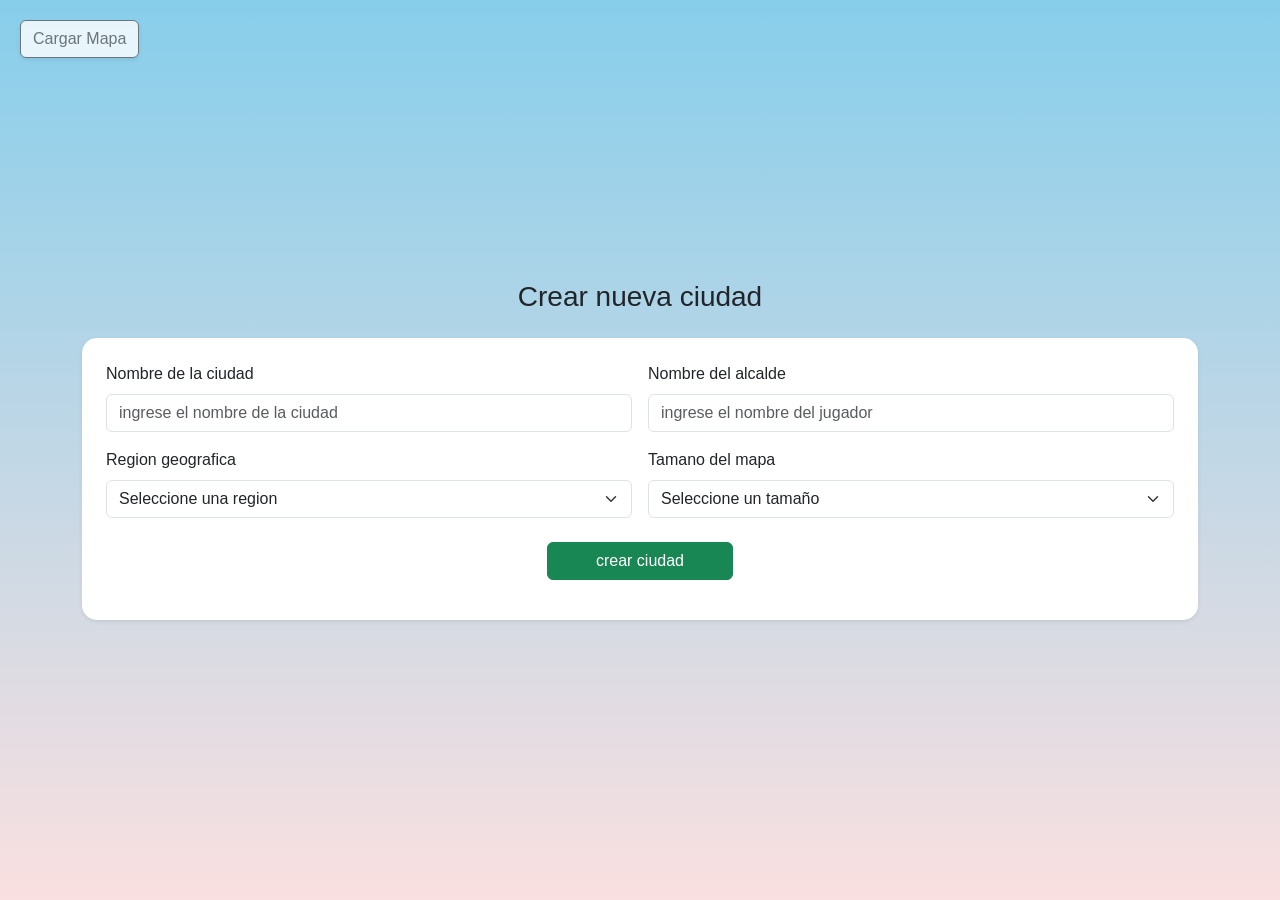
<file: presentacion/vistas/formularioCiudad.html>
<!DOCTYPE html>
<html lang="en">
<head>
    <meta charset="UTF-8">
    <meta name="viewport" content="width=device-width, initial-scale=1.0">
    <title>formulario</title>
    <!-- Bootstrap 5 CDN -->
    <link href="https://cdn.jsdelivr.net/npm/bootstrap@5.3.2/dist/css/bootstrap.min.css" rel="stylesheet">
    <link rel="stylesheet" type="text/css" href="../estilos/formularioCiudad.css">
</head>
<body class="d-flex align-items-center justify-content-center min-vh-100">

    <!-- este es el overlay que oscurece lo demas -->
    <div class="overlay-espera"></div>


    <div class="botonCargar">
        <label for="toLoadFile" class="btn btn-outline-secondary shadow-sm">
            <i class="bi bi-file-earmark-arrow-up"></i> Cargar Mapa
        </label>
        <input type="file" id="toLoadFile" class="d-none" accept=".txt">
    </div>

    <!-- panel inicio -->
    <div id="panel-continuar" class="activo">
            <div class="panel">
                <h3>Partida encontrada</h3>
                <p id="info-ciudad"></p>

                <button id="btnContinuar" class="btn btn-light">Continuar</button>
                <button id="btnNueva" class="btn btn-light">Nueva Ciudad</button>
            </div>
        </div>

    <div class="d-flex flex-column align-items-center w-100">
        <h3 class="mb-4">Crear nueva ciudad</h3>
        <div class="container-md">
            <div class="card shadow-sm">
                <div class="card-body p-4">
                    <form id="formulario">
                        <div class="row g-3 justify-content-center">
                            <div class="col-12 col-md-6 ">
                                <label for="nombreCiudad" class="form-label" >Nombre de la ciudad</label>
                                <input id="nombreCiudad" type="text" class="form-control" placeholder="ingrese el nombre de la ciudad" maxlength="50" required>
                            </div>
                            <div class="col-12 col-md-6">
                                <label for="nombreAlcalde" class="form-label">Nombre del alcalde</label>
                                <input id="nombreAlcalde" type="text" class="form-control" placeholder="ingrese el nombre del jugador" maxlength="50" required>
                            </div>
                            <div class="col-12 col-md-6">
                                <label for="selectRegion" class="form-label">Region geografica</label>
                                <select id="selectRegion" class="form-select" name="region" required>
                                    <option value="" selected disabled>Seleccione una region</option>
                                    <option value="1">Andina</option>
                                    <option value="2">Caribe</option>
                                    <option value="3">Pacifica</option>
                                    <option value="4">Orinoquia</option>
                                    <option value="5">Amazonia</option>
                                </select>
                            </div>
                            <div class="col-12 col-md-6">
                                <label for="selectTamano" class="form-label">Tamano del mapa</label>
                                <select id="selectTamano" class="form-select" name="mapa" required>
                                    <option value="" selected disabled>Seleccione un tamaño</option>
                                    <option value="15">15x15</option>
                                    <option value="16">16x16</option>
                                    <option value="17">17x17</option>
                                    <option value="18">18x18</option>
                                    <option value="19">19x19</option>
                                    <option value="20">20x20</option>
                                    <option value="21">21x21</option>
                                    <option value="22">22x22</option>
                                    <option value="23">23x23</option>
                                    <option value="24">24x24</option>
                                    <option value="25">25x25</option>
                                    <option value="26">26x26</option>
                                    <option value="27">27x27</option>
                                    <option value="28">28x28</option>
                                    <option value="29">29x29</option>
                                    <option value="30">30x30</option>
                                </select>
                            </div>
                        </div>
                        <div class="mt-4 text-center">
                            <button type="submit" class="btn btn-success px-5">crear ciudad</button>
                        </div>
                        <p id="formFeedback" class="text-danger text-center mt-3 mb-0"></p>
                    </form>
                </div>
            </div>
        </div>
    </div>
    <script type="module" src="../../negocio/controladorCiudad.js"></script>
</body>
</html>
</file>
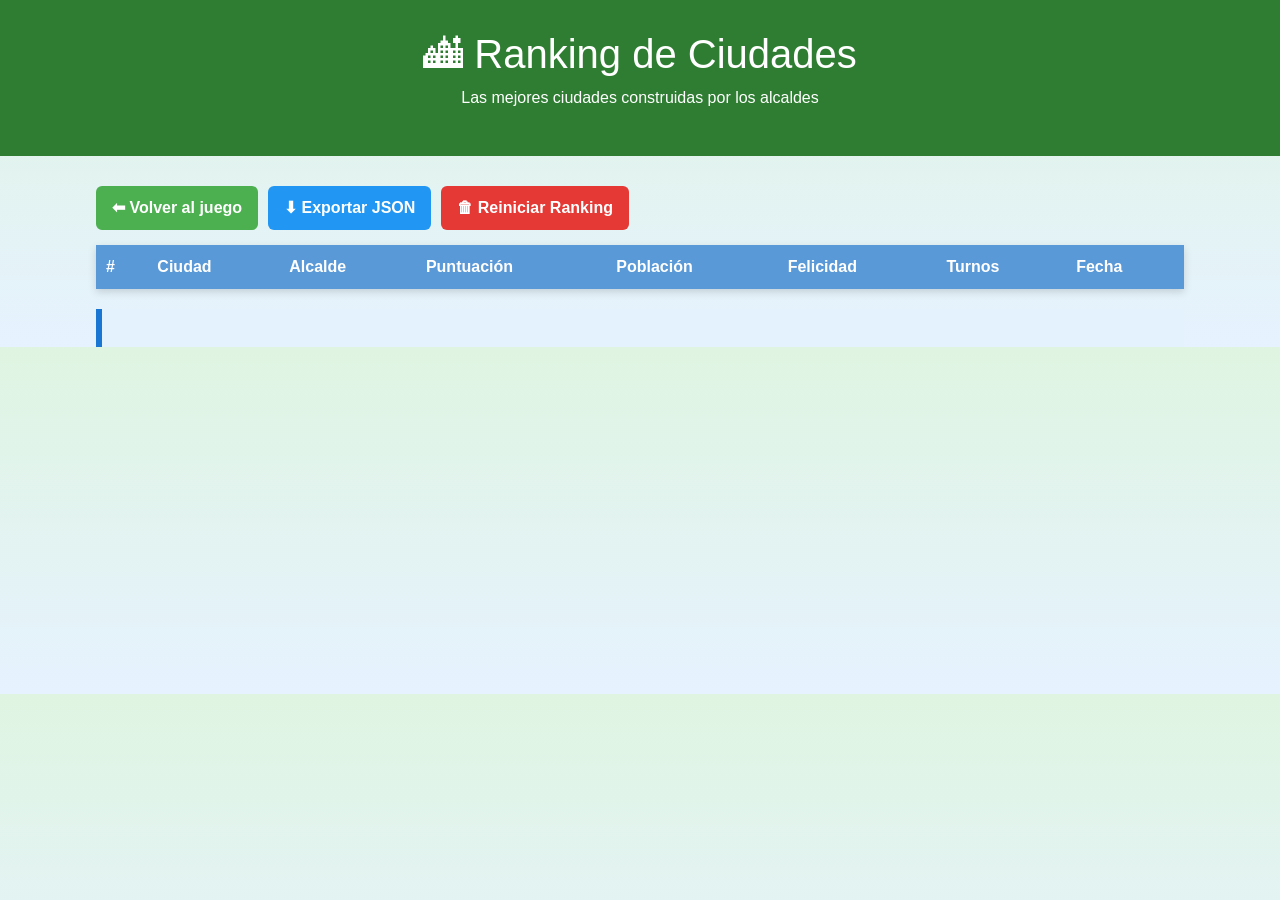
<file: presentacion/vistas/ranking.html>
<!DOCTYPE html>
<html lang="en">
<head>
    <meta charset="UTF-8">
    <meta name="viewport" content="width=device-width, initial-scale=1.0">
    <title>ranking</title>
    <link href="https://cdn.jsdelivr.net/npm/bootstrap@5.3.2/dist/css/bootstrap.min.css" rel="stylesheet">
    <link rel="stylesheet" type="text/css" href="../estilos/ranking.css">
</head>
<body>
    <header class="ranking-header">
        <h1>🏙 Ranking de Ciudades</h1>
        <p>Las mejores ciudades construidas por los alcaldes</p>
    </header>

    <section class="ranking-container">

        <div class="ranking-actions">
            <button id="btn-volver">⬅ Volver al juego</button>
            <button id="btn-exportar">⬇ Exportar JSON</button>
            <button id="btn-reset">🗑 Reiniciar Ranking</button>
        </div>

        <table class="ranking-table">
            <thead>
                <tr>
                    <th>#</th>
                    <th>Ciudad</th>
                    <th>Alcalde</th>
                    <th>Puntuación</th>
                    <th>Población</th>
                    <th>Felicidad</th>
                    <th>Turnos</th>
                    <th>Fecha</th>
                </tr>
            </thead>

            <tbody id="ranking-body">
                <!-- aqui van las filas -->
            </tbody>
        </table>

    </section>

    <section class="player-position">
        <h3 id="player-ranking">
            <!-- Si el jugador no está en top 10 -->
        </h3>
    </section>

    <script type="module" src="../../negocio/controladorRanking.js"></script>
</body>
</html>
</file>
<file: presentacion/estilos/formularioCiudad.css>
body{
    background: linear-gradient(to bottom, #87CEEB, #fae0e0);
    min-height: 100vh;
    display: flex;
    justify-content: center;
    align-items: center;
    font-family: 'Segoe UI', Tahoma, Geneva, Verdana, sans-serif;
}

#toLoadFile{
    width: 100px;
}

#panel-continuar {
    position: fixed;
    top: 50%;
    left: 50%;
    transform: translate(-50%, -50%) scale(0.95);

    z-index: 1001;

    animation: aparecerPanel 0.3s ease forwards;
}

.oculto {
    display: none;
}

.panel {
    background: rgba(30, 30, 47, 0.95);

    color: white;

    padding: 30px;
    border-radius: 6px;

    width: 380px;
    max-width: 90%;

    box-shadow: 0 20px 50px rgba(0, 0, 0, 0.5);

    text-align: center;
}

.overlay-espera {
    position: fixed; /* IMPORTANTE */
    top: 0;
    left: 0;
    width: 100%;
    height: 100%;

    background: rgba(0, 0, 0, 0.6);

    z-index: 1000;

    display: flex;
    justify-content: center;
    align-items: center;
}

/* a destacar */
.activo {
    position: fixed;
    z-index: 1001; 
}

.container-sm {
    max-width: 450px;
    width: 100%;
}

.card {
    border: none;
    border-radius: 15px; /* Bordes redondos*/
}

.botonCargar {
    position: absolute;
    left: 20px;
    top: 20px;
    /* z-index: 1000; */
}


.botonCargar label {
    transition: all 0.3s ease;
    cursor: pointer;
    background-color: rgba(255, 255, 255, 0.8); 
}

.botonCargar label:hover {
    background-color: #f8f9fa;
    transform: translateY(-2px); 
    box-shadow: 0 4px 8px rgba(0,0,0,0.1) !important;
}
</file>
<file: presentacion/estilos/ranking.css>
body{
    font-family: "Segoe UI", sans-serif;
    background: linear-gradient(180deg,#dff5e1,#e6f2ff);
    margin:0;
    padding:0;
}

.current-city{
background:#fff3cd;
font-weight:bold;
}

.ranking-header{
    text-align:center;
    padding:30px;
    background:#2f7d32;
    color:white;
}

.ranking-container{
    width:85%;
    margin:auto;
    margin-top:30px;
}

.ranking-actions{
    display:flex;
    gap:10px;
    margin-bottom:15px;
}

button{
    padding:10px 16px;
    border:none;
    border-radius:6px;
    cursor:pointer;
    font-weight:bold;
}

#btn-volver{
    background:#4CAF50;
    color:white;
}

#btn-exportar{
    background:#2196F3;
    color:white;
}

#btn-reset{
    background:#e53935;
    color:white;
}

.ranking-table{
    width:100%;
    border-collapse:collapse;
    background:white;
    box-shadow:0 3px 8px rgba(0,0,0,0.15);
}

.ranking-table th{
    background:#5a99d8;
    color:white;
    padding:10px;
}

.ranking-table td{
    text-align:center;
    padding:8px;
    border-bottom:1px solid #ddd;
}

.ranking-table tr:hover{
    background:#f1f8ff;
}

.player-position{
    width:85%;
    margin:auto;
    margin-top:20px;
    padding:15px;
    background:#e3f2fd;
    border-left:6px solid #1976D2;
}
</file>
